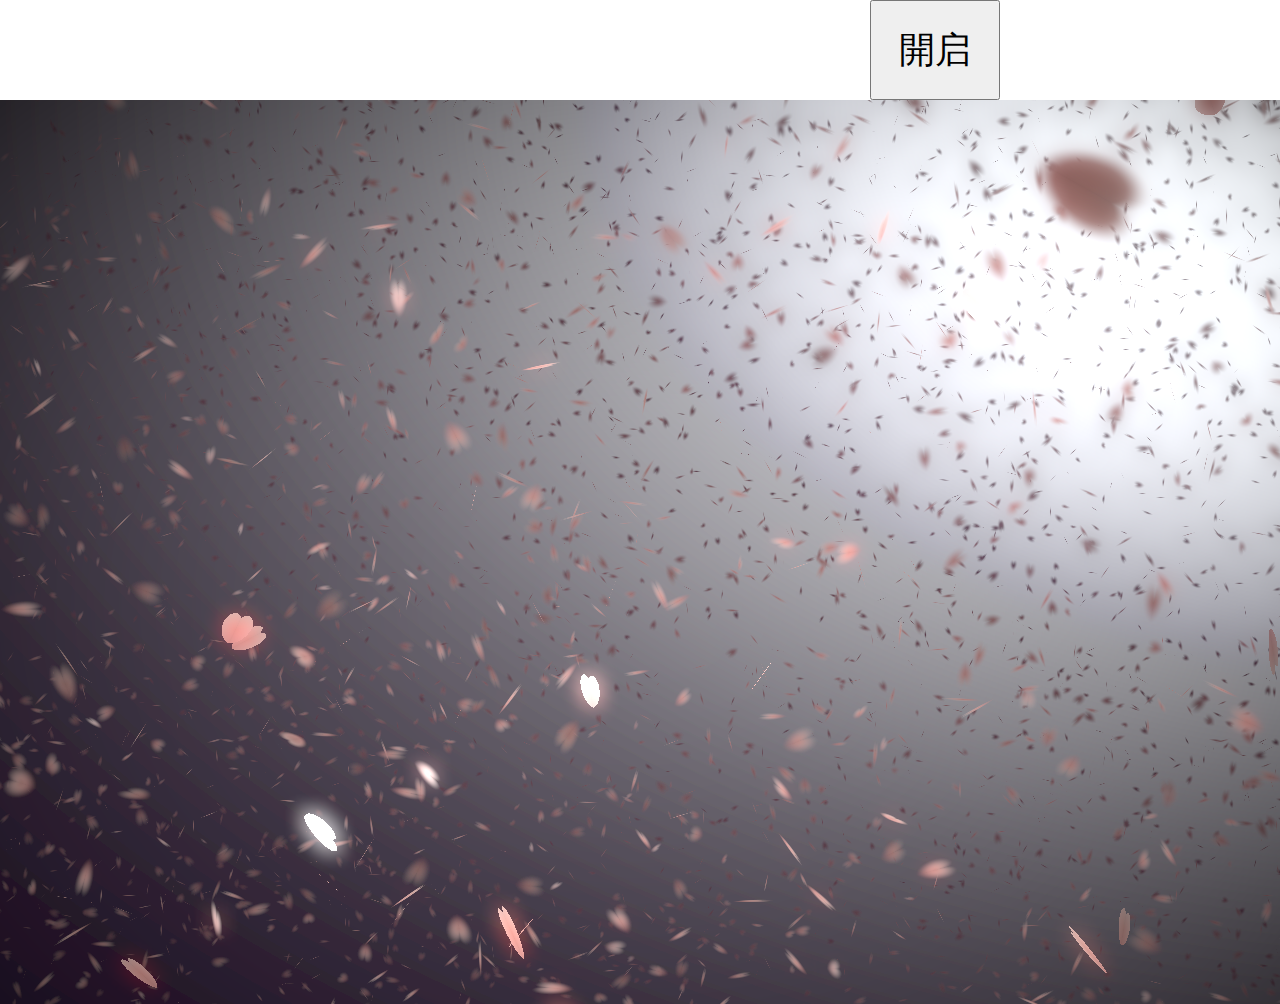
<file: index.html>
<!doctype html>
<html>
<head>
<meta charset="utf-8">
<title>呀...这日子</title>
</head>
<style>
body {
    padding:0;
    margin:0;
    overflow:hidden;
	height: 600px;
}
canvas {
    padding:0;
    margin:0;
}
div.btnbg {
    position:fixed;
    left:0;
    top:0;
}
</style>
<body>
<input type = "button" 
			value = "開启" 
			onclick="window.location.href='Pagination/special/special.html'"
			style="height:100px;width:130px;margin-left: 870px;font-size: 36px;"/>
<canvas id="sakura"></canvas>
<div class="btnbg">
</div>

<!-- sakura shader -->
<script id="sakura_point_vsh" type="x-shader/x_vertex">
uniform mat4 uProjection;
uniform mat4 uModelview;
uniform vec3 uResolution;
uniform vec3 uOffset;
uniform vec3 uDOF;  //x:focus distance, y:focus radius, z:max radius
uniform vec3 uFade; //x:start distance, y:half distance, z:near fade start

attribute vec3 aPosition;
attribute vec3 aEuler;
attribute vec2 aMisc; //x:size, y:fade

varying vec3 pposition;
varying float psize;
varying float palpha;
varying float pdist;

//varying mat3 rotMat;
varying vec3 normX;
varying vec3 normY;
varying vec3 normZ;
varying vec3 normal;

varying float diffuse;
varying float specular;
varying float rstop;
varying float distancefade;

void main(void) {
    // Projection is based on vertical angle
    vec4 pos = uModelview * vec4(aPosition + uOffset, 1.0);
    gl_Position = uProjection * pos;
    gl_PointSize = aMisc.x * uProjection[1][1] / -pos.z * uResolution.y * 0.5;
    
    pposition = pos.xyz;
    psize = aMisc.x;
    pdist = length(pos.xyz);
    palpha = smoothstep(0.0, 1.0, (pdist - 0.1) / uFade.z);
    
    vec3 elrsn = sin(aEuler);
    vec3 elrcs = cos(aEuler);
    mat3 rotx = mat3(
        1.0, 0.0, 0.0,
        0.0, elrcs.x, elrsn.x,
        0.0, -elrsn.x, elrcs.x
    );
    mat3 roty = mat3(
        elrcs.y, 0.0, -elrsn.y,
        0.0, 1.0, 0.0,
        elrsn.y, 0.0, elrcs.y
    );
    mat3 rotz = mat3(
        elrcs.z, elrsn.z, 0.0, 
        -elrsn.z, elrcs.z, 0.0,
        0.0, 0.0, 1.0
    );
    mat3 rotmat = rotx * roty * rotz;
    normal = rotmat[2];
    
    mat3 trrotm = mat3(
        rotmat[0][0], rotmat[1][0], rotmat[2][0],
        rotmat[0][1], rotmat[1][1], rotmat[2][1],
        rotmat[0][2], rotmat[1][2], rotmat[2][2]
    );
    normX = trrotm[0];
    normY = trrotm[1];
    normZ = trrotm[2];
    
    const vec3 lit = vec3(0.6917144638660746, 0.6917144638660746, -0.20751433915982237);
    
    float tmpdfs = dot(lit, normal);
    if(tmpdfs < 0.0) {
        normal = -normal;
        tmpdfs = dot(lit, normal);
    }
    diffuse = 0.4 + tmpdfs;
    
    vec3 eyev = normalize(-pos.xyz);
    if(dot(eyev, normal) > 0.0) {
        vec3 hv = normalize(eyev + lit);
        specular = pow(max(dot(hv, normal), 0.0), 20.0);
    }
    else {
        specular = 0.0;
    }
    
    rstop = clamp((abs(pdist - uDOF.x) - uDOF.y) / uDOF.z, 0.0, 1.0);
    rstop = pow(rstop, 0.5);
    //-0.69315 = ln(0.5)
    distancefade = min(1.0, exp((uFade.x - pdist) * 0.69315 / uFade.y));
}
</script>
<script id="sakura_point_fsh" type="x-shader/x_fragment">
#ifdef GL_ES
//precision mediump float;
precision highp float;
#endif

uniform vec3 uDOF;  //x:focus distance, y:focus radius, z:max radius
uniform vec3 uFade; //x:start distance, y:half distance, z:near fade start

const vec3 fadeCol = vec3(0.08, 0.03, 0.06);

varying vec3 pposition;
varying float psize;
varying float palpha;
varying float pdist;

//varying mat3 rotMat;
varying vec3 normX;
varying vec3 normY;
varying vec3 normZ;
varying vec3 normal;

varying float diffuse;
varying float specular;
varying float rstop;
varying float distancefade;

float ellipse(vec2 p, vec2 o, vec2 r) {
    vec2 lp = (p - o) / r;
    return length(lp) - 1.0;
}

void main(void) {
    vec3 p = vec3(gl_PointCoord - vec2(0.5, 0.5), 0.0) * 2.0;
    vec3 d = vec3(0.0, 0.0, -1.0);
    float nd = normZ.z; //dot(-normZ, d);
    if(abs(nd) < 0.0001) discard;
    
    float np = dot(normZ, p);
    vec3 tp = p + d * np / nd;
    vec2 coord = vec2(dot(normX, tp), dot(normY, tp));
    
    //angle = 15 degree
    const float flwrsn = 0.258819045102521;
    const float flwrcs = 0.965925826289068;
    mat2 flwrm = mat2(flwrcs, -flwrsn, flwrsn, flwrcs);
    vec2 flwrp = vec2(abs(coord.x), coord.y) * flwrm;
    
    float r;
    if(flwrp.x < 0.0) {
        r = ellipse(flwrp, vec2(0.065, 0.024) * 0.5, vec2(0.36, 0.96) * 0.5);
    }
    else {
        r = ellipse(flwrp, vec2(0.065, 0.024) * 0.5, vec2(0.58, 0.96) * 0.5);
    }
    
    if(r > rstop) discard;
    
    vec3 col = mix(vec3(1.0, 0.8, 0.75), vec3(1.0, 0.9, 0.87), r);
    float grady = mix(0.0, 1.0, pow(coord.y * 0.5 + 0.5, 0.35));
    col *= vec3(1.0, grady, grady);
    col *= mix(0.8, 1.0, pow(abs(coord.x), 0.3));
    col = col * diffuse + specular;
    
    col = mix(fadeCol, col, distancefade);
    
    float alpha = (rstop > 0.001)? (0.5 - r / (rstop * 2.0)) : 1.0;
    alpha = smoothstep(0.0, 1.0, alpha) * palpha;
    
    gl_FragColor = vec4(col * 0.5, alpha);
}
</script>
<!-- effects -->
<script id="fx_common_vsh" type="x-shader/x_vertex">
uniform vec3 uResolution;
attribute vec2 aPosition;

varying vec2 texCoord;
varying vec2 screenCoord;

void main(void) {
    gl_Position = vec4(aPosition, 0.0, 1.0);
    texCoord = aPosition.xy * 0.5 + vec2(0.5, 0.5);
    screenCoord = aPosition.xy * vec2(uResolution.z, 1.0);
}
</script>
<script id="bg_fsh" type="x-shader/x_fragment">
#ifdef GL_ES
//precision mediump float;
precision highp float;
#endif

uniform vec2 uTimes;

varying vec2 texCoord;
varying vec2 screenCoord;

void main(void) {
    vec3 col;
    float c;
    vec2 tmpv = texCoord * vec2(0.8, 1.0) - vec2(0.95, 1.0);
    c = exp(-pow(length(tmpv) * 1.8, 2.0));
    col = mix(vec3(0.02, 0.0, 0.03), vec3(0.96, 0.98, 1.0) * 1.5, c);
    gl_FragColor = vec4(col * 0.5, 1.0);
}
</script>
<script id="fx_brightbuf_fsh" type="x-shader/x_fragment">
#ifdef GL_ES
//precision mediump float;
precision highp float;
#endif
uniform sampler2D uSrc;
uniform vec2 uDelta;

varying vec2 texCoord;
varying vec2 screenCoord;

void main(void) {
    vec4 col = texture2D(uSrc, texCoord);
    gl_FragColor = vec4(col.rgb * 2.0 - vec3(0.5), 1.0);
}
</script>
<script id="fx_dirblur_r4_fsh" type="x-shader/x_fragment">
#ifdef GL_ES
//precision mediump float;
precision highp float;
#endif
uniform sampler2D uSrc;
uniform vec2 uDelta;
uniform vec4 uBlurDir; //dir(x, y), stride(z, w)

varying vec2 texCoord;
varying vec2 screenCoord;

void main(void) {
    vec4 col = texture2D(uSrc, texCoord);
    col = col + texture2D(uSrc, texCoord + uBlurDir.xy * uDelta);
    col = col + texture2D(uSrc, texCoord - uBlurDir.xy * uDelta);
    col = col + texture2D(uSrc, texCoord + (uBlurDir.xy + uBlurDir.zw) * uDelta);
    col = col + texture2D(uSrc, texCoord - (uBlurDir.xy + uBlurDir.zw) * uDelta);
    gl_FragColor = col / 5.0;
}
</script>
<!-- effect fragment shader template -->
<script id="fx_common_fsh" type="x-shader/x_fragment">
#ifdef GL_ES
//precision mediump float;
precision highp float;
#endif
uniform sampler2D uSrc;
uniform vec2 uDelta;

varying vec2 texCoord;
varying vec2 screenCoord;

void main(void) {
    gl_FragColor = texture2D(uSrc, texCoord);
}
</script>
<!-- post processing -->
<script id="pp_final_vsh" type="x-shader/x_vertex">
uniform vec3 uResolution;
attribute vec2 aPosition;
varying vec2 texCoord;
varying vec2 screenCoord;
void main(void) {
    gl_Position = vec4(aPosition, 0.0, 1.0);
    texCoord = aPosition.xy * 0.5 + vec2(0.5, 0.5);
    screenCoord = aPosition.xy * vec2(uResolution.z, 1.0);
}
</script>
<script id="pp_final_fsh" type="x-shader/x_fragment">
#ifdef GL_ES
//precision mediump float;
precision highp float;
#endif
uniform sampler2D uSrc;
uniform sampler2D uBloom;
uniform vec2 uDelta;
varying vec2 texCoord;
varying vec2 screenCoord;
void main(void) {
    vec4 srccol = texture2D(uSrc, texCoord) * 2.0;
    vec4 bloomcol = texture2D(uBloom, texCoord);
    vec4 col;
    col = srccol + bloomcol * (vec4(1.0) + srccol);
    col *= smoothstep(1.0, 0.0, pow(length((texCoord - vec2(0.5)) * 2.0), 1.2) * 0.5);
    col = pow(col, vec4(0.45454545454545)); //(1.0 / 2.2)
    
    gl_FragColor = vec4(col.rgb, 1.0);
    gl_FragColor.a = 1.0;
}
</script>
</body>
<script>
// Utilities
var Vector3 = {};
var Matrix44 = {};
Vector3.create = function(x, y, z) {
    return {'x':x, 'y':y, 'z':z};
};
Vector3.dot = function (v0, v1) {
    return v0.x * v1.x + v0.y * v1.y + v0.z * v1.z;
};
Vector3.cross = function (v, v0, v1) {
    v.x = v0.y * v1.z - v0.z * v1.y;
    v.y = v0.z * v1.x - v0.x * v1.z;
    v.z = v0.x * v1.y - v0.y * v1.x;
};
Vector3.normalize = function (v) {
    var l = v.x * v.x + v.y * v.y + v.z * v.z;
    if(l > 0.00001) {
        l = 1.0 / Math.sqrt(l);
        v.x *= l;
        v.y *= l;
        v.z *= l;
    }
};
Vector3.arrayForm = function(v) {
    if(v.array) {
        v.array[0] = v.x;
        v.array[1] = v.y;
        v.array[2] = v.z;
    }
    else {
        v.array = new Float32Array([v.x, v.y, v.z]);
    }
    return v.array;
};
Matrix44.createIdentity = function () {
    return new Float32Array([1.0, 0.0, 0.0, 0.0, 0.0, 1.0, 0.0, 0.0, 0.0, 0.0, 1.0, 0.0, 0.0, 0.0, 0.0, 1.0]);
};
Matrix44.loadProjection = function (m, aspect, vdeg, near, far) {
    var h = near * Math.tan(vdeg * Math.PI / 180.0 * 0.5) * 2.0;
    var w = h * aspect;
    
    m[0] = 2.0 * near / w;
    m[1] = 0.0;
    m[2] = 0.0;
    m[3] = 0.0;
    
    m[4] = 0.0;
    m[5] = 2.0 * near / h;
    m[6] = 0.0;
    m[7] = 0.0;
    
    m[8] = 0.0;
    m[9] = 0.0;
    m[10] = -(far + near) / (far - near);
    m[11] = -1.0;
    
    m[12] = 0.0;
    m[13] = 0.0;
    m[14] = -2.0 * far * near / (far - near);
    m[15] = 0.0;
};
Matrix44.loadLookAt = function (m, vpos, vlook, vup) {
    var frontv = Vector3.create(vpos.x - vlook.x, vpos.y - vlook.y, vpos.z - vlook.z);
    Vector3.normalize(frontv);
    var sidev = Vector3.create(1.0, 0.0, 0.0);
    Vector3.cross(sidev, vup, frontv);
    Vector3.normalize(sidev);
    var topv = Vector3.create(1.0, 0.0, 0.0);
    Vector3.cross(topv, frontv, sidev);
    Vector3.normalize(topv);
    
    m[0] = sidev.x;
    m[1] = topv.x;
    m[2] = frontv.x;
    m[3] = 0.0;
    
    m[4] = sidev.y;
    m[5] = topv.y;
    m[6] = frontv.y;
    m[7] = 0.0;
    
    m[8] = sidev.z;
    m[9] = topv.z;
    m[10] = frontv.z;
    m[11] = 0.0;
    
    m[12] = -(vpos.x * m[0] + vpos.y * m[4] + vpos.z * m[8]);
    m[13] = -(vpos.x * m[1] + vpos.y * m[5] + vpos.z * m[9]);
    m[14] = -(vpos.x * m[2] + vpos.y * m[6] + vpos.z * m[10]);
    m[15] = 1.0;
};

//
var timeInfo = {
    'start':0, 'prev':0, // Date
    'delta':0, 'elapsed':0 // Number(sec)
};

//
var gl;
var renderSpec = {
    'width':0,
    'height':0,
    'aspect':1,
    'array':new Float32Array(3),
    'halfWidth':0,
    'halfHeight':0,
    'halfArray':new Float32Array(3)
    // and some render targets. see setViewport()
};
renderSpec.setSize = function(w, h) {
    renderSpec.width = w;
    renderSpec.height = h;
    renderSpec.aspect = renderSpec.width / renderSpec.height;
    renderSpec.array[0] = renderSpec.width;
    renderSpec.array[1] = renderSpec.height;
    renderSpec.array[2] = renderSpec.aspect;
    
    renderSpec.halfWidth = Math.floor(w / 2);
    renderSpec.halfHeight = Math.floor(h / 2);
    renderSpec.halfArray[0] = renderSpec.halfWidth;
    renderSpec.halfArray[1] = renderSpec.halfHeight;
    renderSpec.halfArray[2] = renderSpec.halfWidth / renderSpec.halfHeight;
};

function deleteRenderTarget(rt) {
    gl.deleteFramebuffer(rt.frameBuffer);
    gl.deleteRenderbuffer(rt.renderBuffer);
    gl.deleteTexture(rt.texture);
}

function createRenderTarget(w, h) {
    var ret = {
        'width':w,
        'height':h,
        'sizeArray':new Float32Array([w, h, w / h]),
        'dtxArray':new Float32Array([1.0 / w, 1.0 / h])
    };
    ret.frameBuffer = gl.createFramebuffer();
    ret.renderBuffer = gl.createRenderbuffer();
    ret.texture = gl.createTexture();
    
    gl.bindTexture(gl.TEXTURE_2D, ret.texture);
    gl.texImage2D(gl.TEXTURE_2D, 0, gl.RGBA, w, h, 0, gl.RGBA, gl.UNSIGNED_BYTE, null);
    gl.texParameteri(gl.TEXTURE_2D, gl.TEXTURE_WRAP_S, gl.CLAMP_TO_EDGE);
    gl.texParameteri(gl.TEXTURE_2D, gl.TEXTURE_WRAP_T, gl.CLAMP_TO_EDGE);
    gl.texParameteri(gl.TEXTURE_2D, gl.TEXTURE_MAG_FILTER, gl.LINEAR);
    gl.texParameteri(gl.TEXTURE_2D, gl.TEXTURE_MIN_FILTER, gl.LINEAR);
    
    gl.bindFramebuffer(gl.FRAMEBUFFER, ret.frameBuffer);
    gl.framebufferTexture2D(gl.FRAMEBUFFER, gl.COLOR_ATTACHMENT0, gl.TEXTURE_2D, ret.texture, 0);
    
    gl.bindRenderbuffer(gl.RENDERBUFFER, ret.renderBuffer);
    gl.renderbufferStorage(gl.RENDERBUFFER, gl.DEPTH_COMPONENT16, w, h);
    gl.framebufferRenderbuffer(gl.FRAMEBUFFER, gl.DEPTH_ATTACHMENT, gl.RENDERBUFFER, ret.renderBuffer);
    
    gl.bindTexture(gl.TEXTURE_2D, null);
    gl.bindRenderbuffer(gl.RENDERBUFFER, null);
    gl.bindFramebuffer(gl.FRAMEBUFFER, null);
    
    return ret;
}

function compileShader(shtype, shsrc) {
	var retsh = gl.createShader(shtype);
	
	gl.shaderSource(retsh, shsrc);
	gl.compileShader(retsh);
	
	if(!gl.getShaderParameter(retsh, gl.COMPILE_STATUS)) {
		var errlog = gl.getShaderInfoLog(retsh);
		gl.deleteShader(retsh);
		console.error(errlog);
		return null;
	}
	return retsh;
}

function createShader(vtxsrc, frgsrc, uniformlist, attrlist) {
    var vsh = compileShader(gl.VERTEX_SHADER, vtxsrc);
    var fsh = compileShader(gl.FRAGMENT_SHADER, frgsrc);
    
    if(vsh == null || fsh == null) {
        return null;
    }
    
    var prog = gl.createProgram();
    gl.attachShader(prog, vsh);
    gl.attachShader(prog, fsh);
    
    gl.deleteShader(vsh);
    gl.deleteShader(fsh);
    
    gl.linkProgram(prog);
    if (!gl.getProgramParameter(prog, gl.LINK_STATUS)) {
        var errlog = gl.getProgramInfoLog(prog);
        console.error(errlog);
        return null;
    }
    
    if(uniformlist) {
        prog.uniforms = {};
        for(var i = 0; i < uniformlist.length; i++) {
            prog.uniforms[uniformlist[i]] = gl.getUniformLocation(prog, uniformlist[i]);
        }
    }
    
    if(attrlist) {
        prog.attributes = {};
        for(var i = 0; i < attrlist.length; i++) {
            var attr = attrlist[i];
            prog.attributes[attr] = gl.getAttribLocation(prog, attr);
        }
    }
    
    return prog;
}

function useShader(prog) {
    gl.useProgram(prog);
    for(var attr in prog.attributes) {
        gl.enableVertexAttribArray(prog.attributes[attr]);;
    }
}

function unuseShader(prog) {
    for(var attr in prog.attributes) {
        gl.disableVertexAttribArray(prog.attributes[attr]);;
    }
    gl.useProgram(null);
}

/////
var projection = {
    'angle':60,
    'nearfar':new Float32Array([0.1, 100.0]),
    'matrix':Matrix44.createIdentity()
};
var camera = {
    'position':Vector3.create(0, 0, 100),
    'lookat':Vector3.create(0, 0, 0),
    'up':Vector3.create(0, 1, 0),
    'dof':Vector3.create(10.0, 4.0, 8.0),
    'matrix':Matrix44.createIdentity()
};

var pointFlower = {};
var meshFlower = {};
var sceneStandBy = false;

var BlossomParticle = function () {
    this.velocity = new Array(3);
    this.rotation = new Array(3);
    this.position = new Array(3);
    this.euler = new Array(3);
    this.size = 1.0;
    this.alpha = 1.0;
    this.zkey = 0.0;
};

BlossomParticle.prototype.setVelocity = function (vx, vy, vz) {
    this.velocity[0] = vx;
    this.velocity[1] = vy;
    this.velocity[2] = vz;
};

BlossomParticle.prototype.setRotation = function (rx, ry, rz) {
    this.rotation[0] = rx;
    this.rotation[1] = ry;
    this.rotation[2] = rz;
};

BlossomParticle.prototype.setPosition = function (nx, ny, nz) {
    this.position[0] = nx;
    this.position[1] = ny;
    this.position[2] = nz;
};

BlossomParticle.prototype.setEulerAngles = function (rx, ry, rz) {
    this.euler[0] = rx;
    this.euler[1] = ry;
    this.euler[2] = rz;
};

BlossomParticle.prototype.setSize = function (s) {
    this.size = s;
};

BlossomParticle.prototype.update = function (dt, et) {
    this.position[0] += this.velocity[0] * dt;
    this.position[1] += this.velocity[1] * dt;
    this.position[2] += this.velocity[2] * dt;
    
    this.euler[0] += this.rotation[0] * dt;
    this.euler[1] += this.rotation[1] * dt;
    this.euler[2] += this.rotation[2] * dt;
};

function createPointFlowers() {
    // get point sizes
    var prm = gl.getParameter(gl.ALIASED_POINT_SIZE_RANGE);
    renderSpec.pointSize = {'min':prm[0], 'max':prm[1]};
    
    var vtxsrc = document.getElementById("sakura_point_vsh").textContent;
    var frgsrc = document.getElementById("sakura_point_fsh").textContent;
    
    pointFlower.program = createShader(
        vtxsrc, frgsrc,
        ['uProjection', 'uModelview', 'uResolution', 'uOffset', 'uDOF', 'uFade'],
        ['aPosition', 'aEuler', 'aMisc']
    );
    
    useShader(pointFlower.program);
    pointFlower.offset = new Float32Array([0.0, 0.0, 0.0]);
    pointFlower.fader = Vector3.create(0.0, 10.0, 0.0);
    
    // paramerters: velocity[3], rotate[3]
    pointFlower.numFlowers = 1600;
    pointFlower.particles = new Array(pointFlower.numFlowers);
    // vertex attributes {position[3], euler_xyz[3], size[1]}
    pointFlower.dataArray = new Float32Array(pointFlower.numFlowers * (3 + 3 + 2));
    pointFlower.positionArrayOffset = 0;
    pointFlower.eulerArrayOffset = pointFlower.numFlowers * 3;
    pointFlower.miscArrayOffset = pointFlower.numFlowers * 6;
    
    pointFlower.buffer = gl.createBuffer();
    gl.bindBuffer(gl.ARRAY_BUFFER, pointFlower.buffer);
    gl.bufferData(gl.ARRAY_BUFFER, pointFlower.dataArray, gl.DYNAMIC_DRAW);
    gl.bindBuffer(gl.ARRAY_BUFFER, null);
    
    unuseShader(pointFlower.program);
    
    for(var i = 0; i < pointFlower.numFlowers; i++) {
        pointFlower.particles[i] = new BlossomParticle();
    }
}

function initPointFlowers() {
    //area
    pointFlower.area = Vector3.create(20.0, 20.0, 20.0);
    pointFlower.area.x = pointFlower.area.y * renderSpec.aspect;
    
    pointFlower.fader.x = 10.0; //env fade start
    pointFlower.fader.y = pointFlower.area.z; //env fade half
    pointFlower.fader.z = 0.1;  //near fade start
    
    //particles
    var PI2 = Math.PI * 2.0;
    var tmpv3 = Vector3.create(0, 0, 0);
    var tmpv = 0;
    var symmetryrand = function() {return (Math.random() * 2.0 - 1.0);};
    for(var i = 0; i < pointFlower.numFlowers; i++) {
        var tmpprtcl = pointFlower.particles[i];
        
        //velocity
        tmpv3.x = symmetryrand() * 0.3 + 0.8;
        tmpv3.y = symmetryrand() * 0.2 - 1.0;
        tmpv3.z = symmetryrand() * 0.3 + 0.5;
        Vector3.normalize(tmpv3);
        tmpv = 2.0 + Math.random() * 1.0;
        tmpprtcl.setVelocity(tmpv3.x * tmpv, tmpv3.y * tmpv, tmpv3.z * tmpv);
        
        //rotation
        tmpprtcl.setRotation(
            symmetryrand() * PI2 * 0.5,
            symmetryrand() * PI2 * 0.5,
            symmetryrand() * PI2 * 0.5
        );
        
        //position
        tmpprtcl.setPosition(
            symmetryrand() * pointFlower.area.x,
            symmetryrand() * pointFlower.area.y,
            symmetryrand() * pointFlower.area.z
        );
        
        //euler
        tmpprtcl.setEulerAngles(
            Math.random() * Math.PI * 2.0,
            Math.random() * Math.PI * 2.0,
            Math.random() * Math.PI * 2.0
        );
        
        //size
        tmpprtcl.setSize(0.9 + Math.random() * 0.1);
    }
}

function renderPointFlowers() {
    //update
    var PI2 = Math.PI * 2.0;
    var limit = [pointFlower.area.x, pointFlower.area.y, pointFlower.area.z];
    var repeatPos = function (prt, cmp, limit) {
        if(Math.abs(prt.position[cmp]) - prt.size * 0.5 > limit) {
            //out of area
            if(prt.position[cmp] > 0) {
                prt.position[cmp] -= limit * 2.0;
            }
            else {
                prt.position[cmp] += limit * 2.0;
            }
        }
    };
    var repeatEuler = function (prt, cmp) {
        prt.euler[cmp] = prt.euler[cmp] % PI2;
        if(prt.euler[cmp] < 0.0) {
            prt.euler[cmp] += PI2;
        }
    };
    
    for(var i = 0; i < pointFlower.numFlowers; i++) {
        var prtcl = pointFlower.particles[i];
        prtcl.update(timeInfo.delta, timeInfo.elapsed);
        repeatPos(prtcl, 0, pointFlower.area.x);
        repeatPos(prtcl, 1, pointFlower.area.y);
        repeatPos(prtcl, 2, pointFlower.area.z);
        repeatEuler(prtcl, 0);
        repeatEuler(prtcl, 1);
        repeatEuler(prtcl, 2);
        
        prtcl.alpha = 1.0;//(pointFlower.area.z - prtcl.position[2]) * 0.5;
        
        prtcl.zkey = (camera.matrix[2] * prtcl.position[0]
                    + camera.matrix[6] * prtcl.position[1]
                    + camera.matrix[10] * prtcl.position[2]
                    + camera.matrix[14]);
    }
    
    // sort
    pointFlower.particles.sort(function(p0, p1){return p0.zkey - p1.zkey;});
    
    // update data
    var ipos = pointFlower.positionArrayOffset;
    var ieuler = pointFlower.eulerArrayOffset;
    var imisc = pointFlower.miscArrayOffset;
    for(var i = 0; i < pointFlower.numFlowers; i++) {
        var prtcl = pointFlower.particles[i];
        pointFlower.dataArray[ipos] = prtcl.position[0];
        pointFlower.dataArray[ipos + 1] = prtcl.position[1];
        pointFlower.dataArray[ipos + 2] = prtcl.position[2];
        ipos += 3;
        pointFlower.dataArray[ieuler] = prtcl.euler[0];
        pointFlower.dataArray[ieuler + 1] = prtcl.euler[1];
        pointFlower.dataArray[ieuler + 2] = prtcl.euler[2];
        ieuler += 3;
        pointFlower.dataArray[imisc] = prtcl.size;
        pointFlower.dataArray[imisc + 1] = prtcl.alpha;
        imisc += 2;
    }
    
    //draw
    gl.enable(gl.BLEND);
    //gl.disable(gl.DEPTH_TEST);
    gl.blendFunc(gl.SRC_ALPHA, gl.ONE_MINUS_SRC_ALPHA);
    
    var prog = pointFlower.program;
    useShader(prog);
    
    gl.uniformMatrix4fv(prog.uniforms.uProjection, false, projection.matrix);
    gl.uniformMatrix4fv(prog.uniforms.uModelview, false, camera.matrix);
    gl.uniform3fv(prog.uniforms.uResolution, renderSpec.array);
    gl.uniform3fv(prog.uniforms.uDOF, Vector3.arrayForm(camera.dof));
    gl.uniform3fv(prog.uniforms.uFade, Vector3.arrayForm(pointFlower.fader));
    
    gl.bindBuffer(gl.ARRAY_BUFFER, pointFlower.buffer);
    gl.bufferData(gl.ARRAY_BUFFER, pointFlower.dataArray, gl.DYNAMIC_DRAW);
    
    gl.vertexAttribPointer(prog.attributes.aPosition, 3, gl.FLOAT, false, 0, pointFlower.positionArrayOffset * Float32Array.BYTES_PER_ELEMENT);
    gl.vertexAttribPointer(prog.attributes.aEuler, 3, gl.FLOAT, false, 0, pointFlower.eulerArrayOffset * Float32Array.BYTES_PER_ELEMENT);
    gl.vertexAttribPointer(prog.attributes.aMisc, 2, gl.FLOAT, false, 0, pointFlower.miscArrayOffset * Float32Array.BYTES_PER_ELEMENT);
    
    // doubler
    for(var i = 1; i < 2; i++) {
        var zpos = i * -2.0;
        pointFlower.offset[0] = pointFlower.area.x * -1.0;
        pointFlower.offset[1] = pointFlower.area.y * -1.0;
        pointFlower.offset[2] = pointFlower.area.z * zpos;
        gl.uniform3fv(prog.uniforms.uOffset, pointFlower.offset);
        gl.drawArrays(gl.POINT, 0, pointFlower.numFlowers);
        
        pointFlower.offset[0] = pointFlower.area.x * -1.0;
        pointFlower.offset[1] = pointFlower.area.y *  1.0;
        pointFlower.offset[2] = pointFlower.area.z * zpos;
        gl.uniform3fv(prog.uniforms.uOffset, pointFlower.offset);
        gl.drawArrays(gl.POINT, 0, pointFlower.numFlowers);
        
        pointFlower.offset[0] = pointFlower.area.x *  1.0;
        pointFlower.offset[1] = pointFlower.area.y * -1.0;
        pointFlower.offset[2] = pointFlower.area.z * zpos;
        gl.uniform3fv(prog.uniforms.uOffset, pointFlower.offset);
        gl.drawArrays(gl.POINT, 0, pointFlower.numFlowers);
        
        pointFlower.offset[0] = pointFlower.area.x *  1.0;
        pointFlower.offset[1] = pointFlower.area.y *  1.0;
        pointFlower.offset[2] = pointFlower.area.z * zpos;
        gl.uniform3fv(prog.uniforms.uOffset, pointFlower.offset);
        gl.drawArrays(gl.POINT, 0, pointFlower.numFlowers);
    }
    
    //main
    pointFlower.offset[0] = 0.0;
    pointFlower.offset[1] = 0.0;
    pointFlower.offset[2] = 0.0;
    gl.uniform3fv(prog.uniforms.uOffset, pointFlower.offset);
    gl.drawArrays(gl.POINT, 0, pointFlower.numFlowers);
    
    gl.bindBuffer(gl.ARRAY_BUFFER, null);
    unuseShader(prog);
    
    gl.enable(gl.DEPTH_TEST);
    gl.disable(gl.BLEND);
}

// effects
//common util
function createEffectProgram(vtxsrc, frgsrc, exunifs, exattrs) {
    var ret = {};
    var unifs = ['uResolution', 'uSrc', 'uDelta'];
    if(exunifs) {
        unifs = unifs.concat(exunifs);
    }
    var attrs = ['aPosition'];
    if(exattrs) {
        attrs = attrs.concat(exattrs);
    }
    
    ret.program = createShader(vtxsrc, frgsrc, unifs, attrs);
    useShader(ret.program);
    
    ret.dataArray = new Float32Array([
        -1.0, -1.0,
         1.0, -1.0,
        -1.0,  1.0,
         1.0,  1.0
    ]);
    ret.buffer = gl.createBuffer();
    gl.bindBuffer(gl.ARRAY_BUFFER, ret.buffer);
    gl.bufferData(gl.ARRAY_BUFFER, ret.dataArray, gl.STATIC_DRAW);
    
    gl.bindBuffer(gl.ARRAY_BUFFER, null);
    unuseShader(ret.program);
    
    return ret;
}

// basic usage
// useEffect(prog, srctex({'texture':texid, 'dtxArray':(f32)[dtx, dty]})); //basic initialize
// gl.uniform**(...); //additional uniforms
// drawEffect()
// unuseEffect(prog)
// TEXTURE0 makes src
function useEffect(fxobj, srctex) {
    var prog = fxobj.program;
    useShader(prog);
    gl.uniform3fv(prog.uniforms.uResolution, renderSpec.array);
    
    if(srctex != null) {
        gl.uniform2fv(prog.uniforms.uDelta, srctex.dtxArray);
        gl.uniform1i(prog.uniforms.uSrc, 0);
        
        gl.activeTexture(gl.TEXTURE0);
        gl.bindTexture(gl.TEXTURE_2D, srctex.texture);
    }
}
function drawEffect(fxobj) {
    gl.bindBuffer(gl.ARRAY_BUFFER, fxobj.buffer);
    gl.vertexAttribPointer(fxobj.program.attributes.aPosition, 2, gl.FLOAT, false, 0, 0);
    gl.drawArrays(gl.TRIANGLE_STRIP, 0, 4);
}
function unuseEffect(fxobj) {
    unuseShader(fxobj.program);
}

var effectLib = {};
function createEffectLib() {
    
    var vtxsrc, frgsrc;
    //common
    var cmnvtxsrc = document.getElementById("fx_common_vsh").textContent;
    
    //background
    frgsrc = document.getElementById("bg_fsh").textContent;
    effectLib.sceneBg = createEffectProgram(cmnvtxsrc, frgsrc, ['uTimes'], null);
    
    // make brightpixels buffer
    frgsrc = document.getElementById("fx_brightbuf_fsh").textContent;
    effectLib.mkBrightBuf = createEffectProgram(cmnvtxsrc, frgsrc, null, null);
    
    // direction blur
    frgsrc = document.getElementById("fx_dirblur_r4_fsh").textContent;
    effectLib.dirBlur = createEffectProgram(cmnvtxsrc, frgsrc, ['uBlurDir'], null);
    
    //final composite
    vtxsrc = document.getElementById("pp_final_vsh").textContent;
    frgsrc = document.getElementById("pp_final_fsh").textContent;
    effectLib.finalComp = createEffectProgram(vtxsrc, frgsrc, ['uBloom'], null);
}

// background
function createBackground() {
    //console.log("create background");
}
function initBackground() {
    //console.log("init background");
}
function renderBackground() {
    gl.disable(gl.DEPTH_TEST);
    
    useEffect(effectLib.sceneBg, null);
    gl.uniform2f(effectLib.sceneBg.program.uniforms.uTimes, timeInfo.elapsed, timeInfo.delta);
    drawEffect(effectLib.sceneBg);
    unuseEffect(effectLib.sceneBg);
    
    gl.enable(gl.DEPTH_TEST);
}

// post process
var postProcess = {};
function createPostProcess() {
    //console.log("create post process");
}
function initPostProcess() {
    //console.log("init post process");
}

function renderPostProcess() {
    gl.enable(gl.TEXTURE_2D);
    gl.disable(gl.DEPTH_TEST);
    var bindRT = function (rt, isclear) {
        gl.bindFramebuffer(gl.FRAMEBUFFER, rt.frameBuffer);
        gl.viewport(0, 0, rt.width, rt.height);
        if(isclear) {
            gl.clearColor(0, 0, 0, 0);
            gl.clear(gl.COLOR_BUFFER_BIT | gl.DEPTH_BUFFER_BIT);
        }
    };
    
    //make bright buff
    bindRT(renderSpec.wHalfRT0, true);
    useEffect(effectLib.mkBrightBuf, renderSpec.mainRT);
    drawEffect(effectLib.mkBrightBuf);
    unuseEffect(effectLib.mkBrightBuf);
    
    // make bloom
    for(var i = 0; i < 2; i++) {
        var p = 1.5 + 1 * i;
        var s = 2.0 + 1 * i;
        bindRT(renderSpec.wHalfRT1, true);
        useEffect(effectLib.dirBlur, renderSpec.wHalfRT0);
        gl.uniform4f(effectLib.dirBlur.program.uniforms.uBlurDir, p, 0.0, s, 0.0);
        drawEffect(effectLib.dirBlur);
        unuseEffect(effectLib.dirBlur);
        
        bindRT(renderSpec.wHalfRT0, true);
        useEffect(effectLib.dirBlur, renderSpec.wHalfRT1);
        gl.uniform4f(effectLib.dirBlur.program.uniforms.uBlurDir, 0.0, p, 0.0, s);
        drawEffect(effectLib.dirBlur);
        unuseEffect(effectLib.dirBlur);
    }
    
    //display
    gl.bindFramebuffer(gl.FRAMEBUFFER, null);
    gl.viewport(0, 0, renderSpec.width, renderSpec.height);
    gl.clear(gl.COLOR_BUFFER_BIT | gl.DEPTH_BUFFER_BIT);
    
    useEffect(effectLib.finalComp, renderSpec.mainRT);
    gl.uniform1i(effectLib.finalComp.program.uniforms.uBloom, 1);
    gl.activeTexture(gl.TEXTURE1);
    gl.bindTexture(gl.TEXTURE_2D, renderSpec.wHalfRT0.texture);
    drawEffect(effectLib.finalComp);
    unuseEffect(effectLib.finalComp);
    
    gl.enable(gl.DEPTH_TEST);
}

/////
var SceneEnv = {};
function createScene() {
    createEffectLib();
    createBackground();
    createPointFlowers();
    createPostProcess();
    sceneStandBy = true;
}

function initScene() {
    initBackground();
    initPointFlowers();
    initPostProcess();
    
    //camera.position.z = 17.320508;
    camera.position.z = pointFlower.area.z + projection.nearfar[0];
    projection.angle = Math.atan2(pointFlower.area.y, camera.position.z + pointFlower.area.z) * 180.0 / Math.PI * 2.0;
    Matrix44.loadProjection(projection.matrix, renderSpec.aspect, projection.angle, projection.nearfar[0], projection.nearfar[1]);
}

function renderScene() {
    //draw
    Matrix44.loadLookAt(camera.matrix, camera.position, camera.lookat, camera.up);
    
    gl.enable(gl.DEPTH_TEST);
    
    //gl.bindFramebuffer(gl.FRAMEBUFFER, null);
    gl.bindFramebuffer(gl.FRAMEBUFFER, renderSpec.mainRT.frameBuffer);
    gl.viewport(0, 0, renderSpec.mainRT.width, renderSpec.mainRT.height);
    gl.clearColor(0.005, 0, 0.05, 0);
    gl.clear(gl.COLOR_BUFFER_BIT | gl.DEPTH_BUFFER_BIT);
    
    renderBackground();
    renderPointFlowers();
    renderPostProcess();
}

/////
function onResize(e) {
    makeCanvasFullScreen(document.getElementById("sakura"));
    setViewports();
    if(sceneStandBy) {
        initScene();
    }
}

function setViewports() {
    renderSpec.setSize(gl.canvas.width, gl.canvas.height);
    
    gl.clearColor(0.2, 0.2, 0.5, 1.0);
    gl.viewport(0, 0, renderSpec.width, renderSpec.height);
    
    var rtfunc = function (rtname, rtw, rth) {
        var rt = renderSpec[rtname];
        if(rt) deleteRenderTarget(rt);
        renderSpec[rtname] = createRenderTarget(rtw, rth);
    };
    rtfunc('mainRT', renderSpec.width, renderSpec.height);
    rtfunc('wFullRT0', renderSpec.width, renderSpec.height);
    rtfunc('wFullRT1', renderSpec.width, renderSpec.height);
    rtfunc('wHalfRT0', renderSpec.halfWidth, renderSpec.halfHeight);
    rtfunc('wHalfRT1', renderSpec.halfWidth, renderSpec.halfHeight);
}

function render() {
    renderScene();
}

var animating = true;
function toggleAnimation(elm) {
    animating ^= true;
    if(animating) animate();
    if(elm) {
        elm.innerHTML = animating? "Stop":"Start";
    }
}

function stepAnimation() {
    if(!animating) animate();
}

function animate() {
    var curdate = new Date();
    timeInfo.elapsed = (curdate - timeInfo.start) / 1000.0;
    timeInfo.delta = (curdate - timeInfo.prev) / 1000.0;
    timeInfo.prev = curdate;
    
    if(animating) requestAnimationFrame(animate);
    render();
}

function makeCanvasFullScreen(canvas) {
    var b = document.body;
	var d = document.documentElement;
	fullw = Math.max(b.clientWidth , b.scrollWidth, d.scrollWidth, d.clientWidth);
	fullh = Math.max(b.clientHeight , b.scrollHeight, d.scrollHeight, d.clientHeight);
	canvas.width = fullw;
	canvas.height = fullh;
}

window.addEventListener('load', function(e) {
    var canvas = document.getElementById("sakura");
    try {
        makeCanvasFullScreen(canvas);
        gl = canvas.getContext('experimental-webgl');
    } catch(e) {
        alert("WebGL not supported." + e);
        console.error(e);
        return;
    }
    
    window.addEventListener('resize', onResize);
    
    setViewports();
    createScene();
    initScene();
    
    timeInfo.start = new Date();
    timeInfo.prev = timeInfo.start;
    animate();
});

//set window.requestAnimationFrame
(function (w, r) {
    w['r'+r] = w['r'+r] || w['webkitR'+r] || w['mozR'+r] || w['msR'+r] || w['oR'+r] || function(c){ w.setTimeout(c, 1000 / 60); };
})(window, 'equestAnimationFrame');
</script>


</html>
</file>
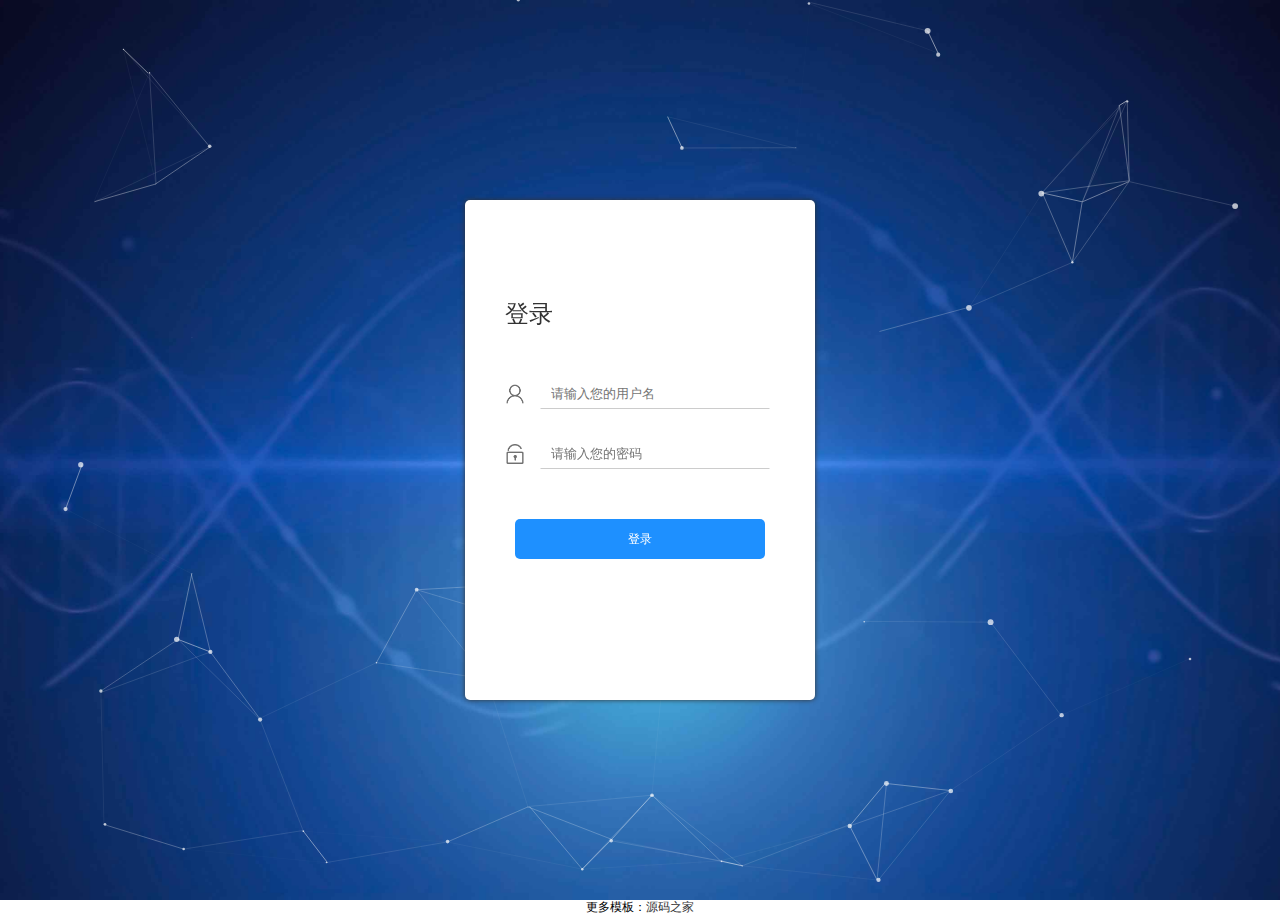
<file: Pagination/blog/index.html>
<!DOCTYPE html>
<html lang="en">
<head>
  <meta charset="utf-8">
  <title>HTML5响应式用户登录界面模板</title>
  <meta name="description" content="particles.js is a lightweight JavaScript library for creating particles.">
  <meta name="author" content="Vincent Garreau" />
  <meta name="viewport" content="width=device-width, initial-scale=1.0, minimum-scale=1.0, maximum-scale=1.0, user-scalable=no">
  <link rel="stylesheet" media="screen" href="css/style.css">
  <link rel="stylesheet" type="text/css" href="css/reset.css"/>
</head>
<body>

<div id="particles-js">
		<div class="login">
			<div class="login-top">
				登录
			</div>
			<div class="login-center clearfix">
				<div class="login-center-img"><img src="img/name.png"/></div>
				<div class="login-center-input">
					<input type="text" name="" value="" placeholder="请输入您的用户名" onfocus="this.placeholder=''" onblur="this.placeholder='请输入您的用户名'"/>
					<div class="login-center-input-text">用户名</div>
				</div>
			</div>
			<div class="login-center clearfix">
				<div class="login-center-img"><img src="img/password.png"/></div>
				<div class="login-center-input">
					<input type="password" name=""value="" placeholder="请输入您的密码" onfocus="this.placeholder=''" onblur="this.placeholder='请输入您的密码'"/>
					<div class="login-center-input-text">密码</div>
				</div>
			</div>
			<div class="login-button">
				登录
			</div>
		</div>
		<div class="sk-rotating-plane"></div>
</div>

<!-- scripts -->
<script src="js/particles.min.js"></script>
<script src="js/app.js"></script>
<script type="text/javascript">
	function hasClass(elem, cls) {
	  cls = cls || '';
	  if (cls.replace(/\s/g, '').length == 0) return false; //当cls没有参数时，返回false
	  return new RegExp(' ' + cls + ' ').test(' ' + elem.className + ' ');
	}
	 
	function addClass(ele, cls) {
	  if (!hasClass(ele, cls)) {
	    ele.className = ele.className == '' ? cls : ele.className + ' ' + cls;
	  }
	}
	 
	function removeClass(ele, cls) {
	  if (hasClass(ele, cls)) {
	    var newClass = ' ' + ele.className.replace(/[\t\r\n]/g, '') + ' ';
	    while (newClass.indexOf(' ' + cls + ' ') >= 0) {
	      newClass = newClass.replace(' ' + cls + ' ', ' ');
	    }
	    ele.className = newClass.replace(/^\s+|\s+$/g, '');
	  }
	}
		document.querySelector(".login-button").onclick = function(){
				addClass(document.querySelector(".login"), "active")
				setTimeout(function(){
					addClass(document.querySelector(".sk-rotating-plane"), "active")
					document.querySelector(".login").style.display = "none"
				},800)
				setTimeout(function(){
					removeClass(document.querySelector(".login"), "active")
					removeClass(document.querySelector(".sk-rotating-plane"), "active")
					document.querySelector(".login").style.display = "block"
					alert("登录成功")
					
				},5000)
		}
</script>
<div style="text-align:center;">
<p>更多模板：<a href="http://www.mycodes.net/" target="_blank">源码之家</a></p>
</div>
</body>
</html>
</file>
<file: Pagination/blog/css/style.css>
html,body{ 
	width:100%;
	height:100%;
}

canvas{
  display:block;
  vertical-align:bottom;
}

.count-particles{
  background: #000022;
  position: absolute;
  top: 48px;
  left: 0;
  width: 80px;
  color: #13E8E9;
  font-size: .8em;
  text-align: left;
  text-indent: 4px;
  line-height: 14px;
  padding-bottom: 2px;
  font-family: Helvetica, Arial, sans-serif;
  font-weight: bold;
}

.js-count-particles{
  font-size: 1.1em;
}

#stats,
.count-particles{
  -webkit-user-select: none;
  margin-top: 5px;
  margin-left: 5px;
}

#stats{
  border-radius: 3px 3px 0 0;
  overflow: hidden;
}

.count-particles{
  border-radius: 0 0 3px 3px;
}


#particles-js{
	width: 100%;
	height: 100%;
	position: relative;
	background-image: url(../img/bg.jpg);
	background-position: 50% 50%;
	background-size: cover;
	background-repeat: no-repeat;
	margin-left: auto;
	margin-right: auto;
}

.sk-rotating-plane {
	display: none;
    width: 80px;
    height: 80px;
    margin: auto;
    background-color: white;
    -webkit-animation: sk-rotating-plane 1.2s infinite ease-in-out;
    animation: sk-rotating-plane 1.2s infinite ease-in-out;
    z-index: 1;
    position: absolute;
    top: 50%;
    left: 50%;
    margin-left: -40px;
    margin-top: -80px;
}
.sk-rotating-plane.active{display: block;}

@keyframes sk-rotating-plane{
	0% {
	    -webkit-transform: perspective(120px) rotateX(0deg) rotateY(0deg);
	    transform: perspective(120px) rotateX(0deg) rotateY(0deg);
	}
	50% {
	    -webkit-transform: perspective(120px) rotateX(-180.1deg) rotateY(0deg);
	    transform: perspective(120px) rotateX(-180.1deg) rotateY(0deg);
	}
	100% {
	    -webkit-transform: perspective(120px) rotateX(-180deg) rotateY(-179.9deg);
	    transform: perspective(120px) rotateX(-180deg) rotateY(-179.9deg);
	}
}

@keyframes login-small{
	0%{
		transform: scale(1);-moz-transform: scale(1);	/* Firefox 4 */-webkit-transform: scale(1);	/* Safari 和 Chrome */-o-transform: scale(1);	/* Opera */-ms-transform:scale(1); 	/* IE 9 */
	}
	100%{
		transform: scale(0.2);-moz-transform: scale(0.1);	/* Firefox 4 */-webkit-transform: scale(0.2);	/* Safari 和 Chrome */-o-transform: scale(0.1);	/* Opera */-ms-transform:scale(0.1); 	/* IE 9 */
	}
}

.login{z-index: 2;position:absolute;width: 350px;border-radius: 5px;height: 500px;background: white;box-shadow: 0px 0px 5px #333333;top: 50%;left: 50%;margin-top: -250px;margin-left: -175px;transition: all 1s;-moz-transition: all 1s;	/* Firefox 4 */-webkit-transition: all 1s;	/* Safari 和 Chrome */-o-transition: all 1s;	/* Opera */}
.login-top{font-size: 24px;margin-top: 100px;padding-left: 40px;box-sizing: border-box;color: #333333;margin-bottom: 50px;}
.login-center{width: 100%;box-sizing: border-box;padding: 0 40px;margin-bottom: 30px;}
.login-center-img{width: 20px;height: 20px;float: left;margin-top: 5px;}
.login-center-img>img{width: 100%;}
.login-center-input{float: left;width: 230px;margin-left: 15px;height: 30px;position: relative;}
.login-center-input input{z-index: 2;transition: all 0.5s;padding-left: 10px;color: #333333;width: 100%;height: 30px;border: 0;border-bottom: 1px solid #cccccc;border-top: 1px solid #ffffff;border-left: 1px solid #ffffff;border-right: 1px solid #ffffff;box-sizing: border-box;outline: none;position: relative;}
.login-center-input input:focus{border: 1px solid dodgerblue;}
.login-center-input-text{background: white;padding: 0 5px;position: absolute;z-index: 0;opacity: 0;height: 20px;top: 50%;margin-top: -10px;font-size: 14px;left: 5px;color: dodgerblue;line-height: 20px;transition: all 0.5s;-moz-transition: all 0.5s;	/* Firefox 4 */-webkit-transition: all 0.5s;	/* Safari 和 Chrome */-o-transition: all 0.5s;	/* Opera */}
.login-center-input input:focus~.login-center-input-text{top: 0;z-index: 3;opacity: 1;margin-top: -15px;}
.login.active{-webkit-animation: login-small 0.8s ; animation: login-small 0.8s ;animation-fill-mode:forwards;-webkit-animation-fill-mode:forwards}
.login-button{cursor: pointer;width: 250px;text-align: center;height: 40px;line-height: 40px;background-color: dodgerblue;border-radius: 5px;margin: 0 auto;margin-top: 50px;color: white;}
</file>
